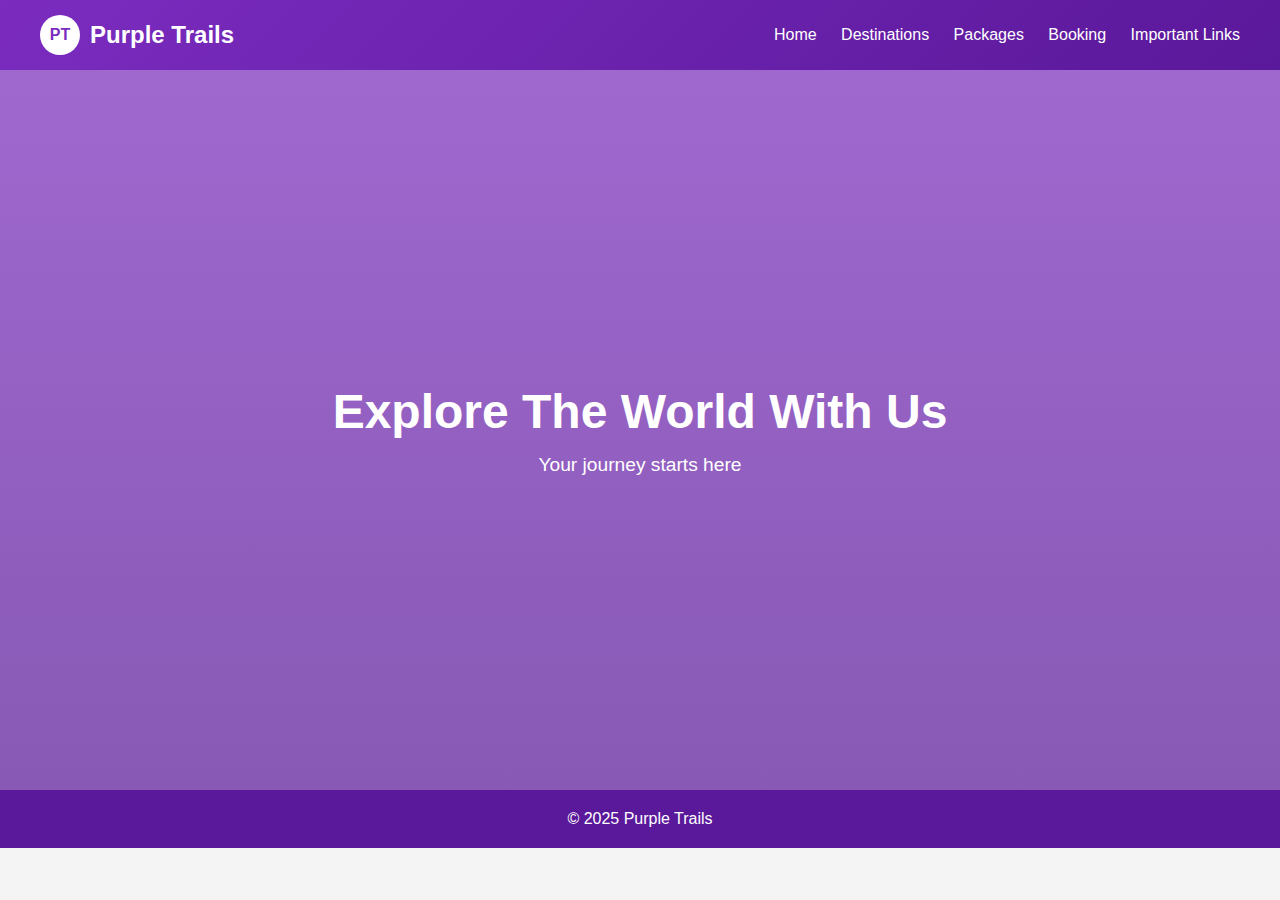
<file: index.html>
<!DOCTYPE html>
<html>
<head>
  <title>Purple Trails | Home</title>
  <link rel="stylesheet" href="style.css">
</head>
<body>

<header>
  <div class="logo">
    <div class="logo-icon">PT</div>
    <h2>Purple Trails</h2>
  </div>
  <nav>
    <a href="index.html">Home</a>
    <a href="destinations.html">Destinations</a>
    <a href="packages.html">Packages</a>
    <a href="booking.html">Booking</a>
    <a href="links.html">Important Links</a>
  </nav>
</header>

<div class="hero">
  <div>
    <h1>Explore The World With Us</h1>
    <p>Your journey starts here</p>
  </div>
</div>

<footer>
  <p>© 2025 Purple Trails</p>
</footer>

<script src="script.js"></script>
</body>
</html>
</file>
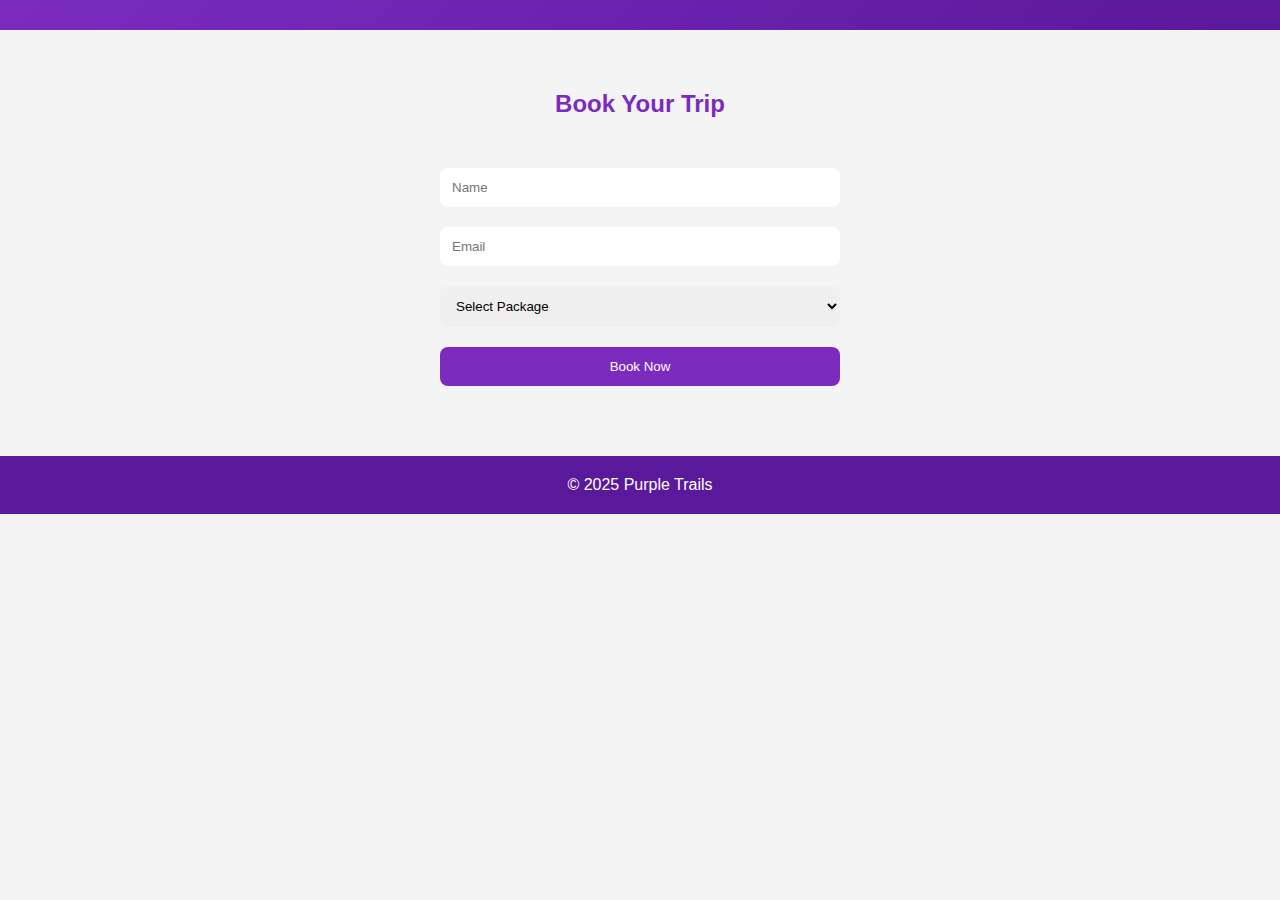
<file: booking.html>
<!DOCTYPE html>
<html>
<head>
  <title>Booking</title>
  <link rel="stylesheet" href="style.css">
</head>
<body>

<header></header>

<section>
  <h2 class="title">Book Your Trip</h2>
  <form>
    <input type="text" placeholder="Name" required>
    <input type="email" placeholder="Email" required>
    <select>
      <option>Select Package</option>
      <option>Basic</option>
      <option>Luxury</option>
    </select>
    <button>Book Now</button>
  </form>
</section>

<footer>© 2025 Purple Trails</footer>
</body>
</html>
</file>
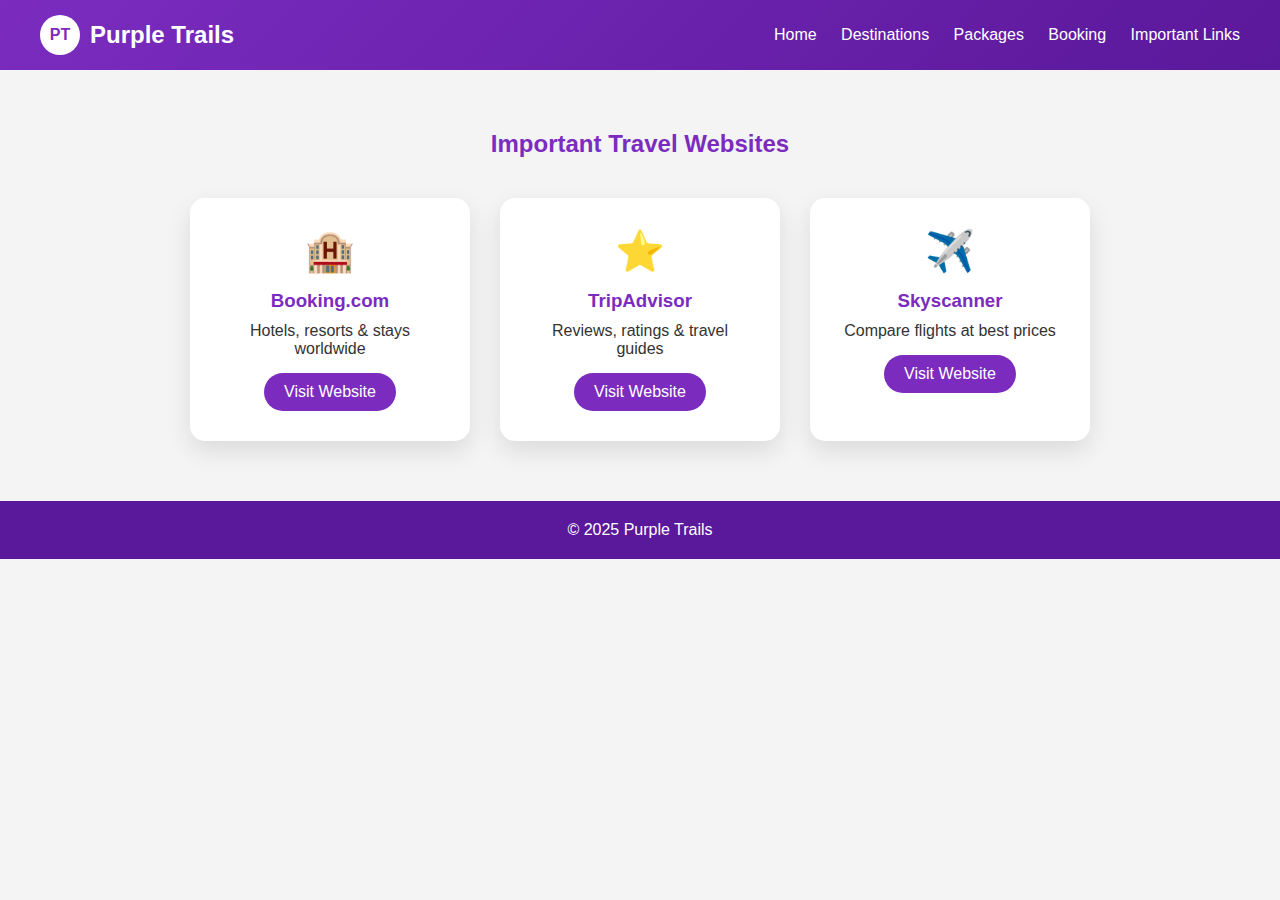
<file: links.html>
<!DOCTYPE html>
<html lang="en">
<head>
  <meta charset="UTF-8">
  <meta name="viewport" content="width=device-width, initial-scale=1.0">
  <title>Important Links | Purple Trails</title>
  <link rel="stylesheet" href="style.css">
</head>
<body>

<header>
  <div class="logo">
    <div class="logo-icon">PT</div>
    <h2>Purple Trails</h2>
  </div>
  <nav>
    <a href="index.html">Home</a>
    <a href="destinations.html">Destinations</a>
    <a href="packages.html">Packages</a>
    <a href="booking.html">Booking</a>
    <a href="links.html">Important Links</a>
  </nav>
</header>

<section>
  <h2 class="title">Important Travel Websites</h2>

  <div class="links-grid">

    <div class="link-card">
      <div class="link-icon">🏨</div>
      <h3>Booking.com</h3>
      <p>Hotels, resorts & stays worldwide</p>
      <a href="https://www.booking.com" target="_blank">Visit Website</a>
    </div>

    <div class="link-card">
      <div class="link-icon">⭐</div>
      <h3>TripAdvisor</h3>
      <p>Reviews, ratings & travel guides</p>
      <a href="https://www.tripadvisor.com" target="_blank">Visit Website</a>
    </div>

    <div class="link-card">
      <div class="link-icon">✈️</div>
      <h3>Skyscanner</h3>
      <p>Compare flights at best prices</p>
      <a href="https://www.skyscanner.com" target="_blank">Visit Website</a>
    </div>

  </div>
</section>

<footer>
  © 2025 Purple Trails
</footer>

</body>
</html>
</file>
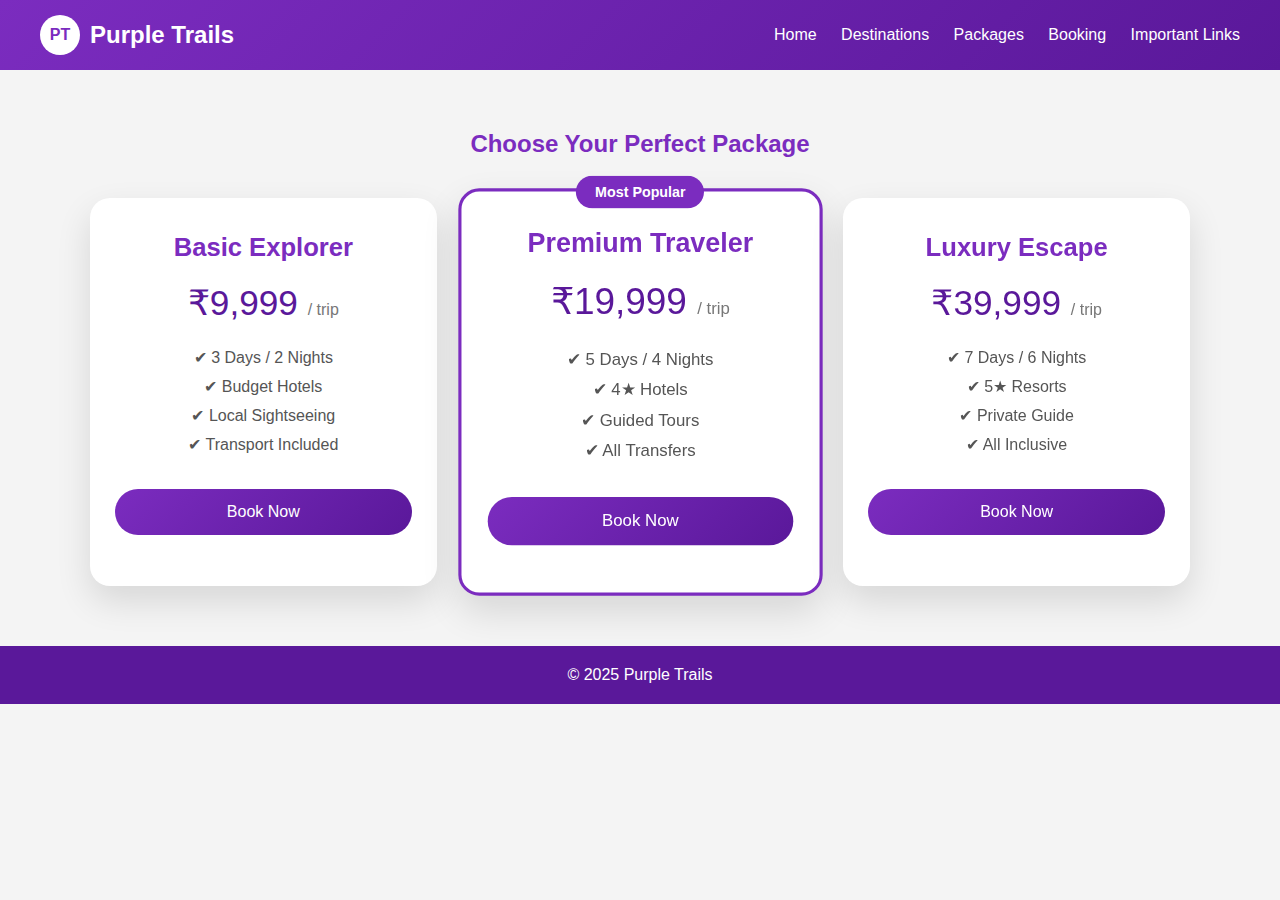
<file: packages.html>
<!DOCTYPE html>
<html lang="en">
<head>
  <meta charset="UTF-8">
  <meta name="viewport" content="width=device-width, initial-scale=1.0">
  <title>Packages | Purple Trails</title>
  <link rel="stylesheet" href="style.css">
</head>
<body>

<header>
  <div class="logo">
    <div class="logo-icon">PT</div>
    <h2>Purple Trails</h2>
  </div>
  <nav>
    <a href="index.html">Home</a>
    <a href="destinations.html">Destinations</a>
    <a href="packages.html">Packages</a>
    <a href="booking.html">Booking</a>
    <a href="links.html">Important Links</a>
  </nav>
</header>

<section>
  <h2 class="title">Choose Your Perfect Package</h2>

  <div class="packages-grid">

    <!-- BASIC -->
    <div class="package-card">
      <h3>Basic Explorer</h3>
      <div class="package-price">₹9,999 <span>/ trip</span></div>
      <ul class="package-features">
        <li>✔ 3 Days / 2 Nights</li>
        <li>✔ Budget Hotels</li>
        <li>✔ Local Sightseeing</li>
        <li>✔ Transport Included</li>
      </ul>
      <button onclick="location.href='booking.html'">Book Now</button>
    </div>

    <!-- POPULAR -->
    <div class="package-card popular">
      <div class="package-badge">Most Popular</div>
      <h3>Premium Traveler</h3>
      <div class="package-price">₹19,999 <span>/ trip</span></div>
      <ul class="package-features">
        <li>✔ 5 Days / 4 Nights</li>
        <li>✔ 4★ Hotels</li>
        <li>✔ Guided Tours</li>
        <li>✔ All Transfers</li>
      </ul>
      <button onclick="location.href='booking.html'">Book Now</button>
    </div>

    <!-- LUXURY -->
    <div class="package-card">
      <h3>Luxury Escape</h3>
      <div class="package-price">₹39,999 <span>/ trip</span></div>
      <ul class="package-features">
        <li>✔ 7 Days / 6 Nights</li>
        <li>✔ 5★ Resorts</li>
        <li>✔ Private Guide</li>
        <li>✔ All Inclusive</li>
      </ul>
      <button onclick="location.href='booking.html'">Book Now</button>
    </div>

  </div>
</section>

<footer>
  © 2025 Purple Trails
</footer>

</body>
</html>
</file>
<file: style.css>
:root {
  --purple: #7b2cbf;
  --purple-dark: #5a189a;
  --purple-light: #9d4edd;
  --white: #ffffff;
  --gray: #f4f4f4;
}

* {
  margin: 0;
  padding: 0;
  box-sizing: border-box;
  font-family: "Segoe UI", sans-serif;
}

body {
  background: var(--gray);
  color: #333;
}

/* HEADER */
header {
  background: linear-gradient(135deg, var(--purple), var(--purple-dark));
  padding: 15px 40px;
  display: flex;
  justify-content: space-between;
  align-items: center;
  color: var(--white);
}

.logo {
  display: flex;
  align-items: center;
  gap: 10px;
}

.logo-icon {
  width: 40px;
  height: 40px;
  background: var(--white);
  color: var(--purple);
  border-radius: 50%;
  display: flex;
  justify-content: center;
  align-items: center;
  font-weight: bold;
  animation: spin 3s linear infinite;
}

nav a {
  color: var(--white);
  margin-left: 20px;
  text-decoration: none;
  font-weight: 500;
}

nav a:hover {
  text-decoration: underline;
}

/* HERO */
.hero {
  height: 80vh;
  background: linear-gradient(
      rgba(123,44,191,0.7),
      rgba(90,24,154,0.7)
    ),
    url("https://images.unsplash.com/photo-1507525428034-b723cf961d3e")
    center/cover;
  display: flex;
  justify-content: center;
  align-items: center;
  color: var(--white);
  text-align: center;
}

.hero h1 {
  font-size: 3rem;
  animation: fadeUp 1.5s;
}

.hero p {
  margin-top: 15px;
  font-size: 1.2rem;
}

/* SECTIONS */
section {
  padding: 60px 40px;
}

.title {
  text-align: center;
  color: var(--purple);
  margin-bottom: 40px;
}

/* CARDS */
.cards {
  display: grid;
  grid-template-columns: repeat(auto-fit, minmax(250px, 1fr));
  gap: 30px;
}

.card {
  background: var(--white);
  border-radius: 15px;
  overflow: hidden;
  box-shadow: 0 10px 20px rgba(0,0,0,0.1);
  transform: translateY(40px);
  opacity: 0;
  transition: 0.6s;
}

.card.show {
  transform: translateY(0);
  opacity: 1;
}

.card img {
  width: 100%;
  height: 180px;
  object-fit: cover;
}

.card-content {
  padding: 20px;
}

.card-content h3 {
  color: var(--purple);
}

/* FORM */
form {
  max-width: 400px;
  margin: auto;
}

input, select, textarea, button {
  width: 100%;
  padding: 12px;
  margin: 10px 0;
  border-radius: 8px;
  border: none;
}

button {
  background: var(--purple);
  color: var(--white);
  cursor: pointer;
}

button:hover {
  background: var(--purple-light);
}

/* FOOTER */
footer {
  background: var(--purple-dark);
  color: var(--white);
  text-align: center;
  padding: 20px;
}

/* ANIMATIONS */
@keyframes fadeUp {
  from {opacity: 0; transform: translateY(40px);}
  to {opacity: 1; transform: translateY(0);}
}

@keyframes spin {
  0% {transform: rotate(0deg);}
  100% {transform: rotate(360deg);}
}

/* RESPONSIVE */
@media (max-width: 768px) {
  header {
    flex-direction: column;
  }
  nav {
    margin-top: 10px;
  }
  .hero h1 {
    font-size: 2.2rem;
  }
}
/* IMPORTANT LINKS PAGE */
.links-grid {
  display: grid;
  grid-template-columns: repeat(auto-fit, minmax(250px, 1fr));
  gap: 30px;
  max-width: 900px;
  margin: auto;
}

.link-card {
  background: var(--white);
  padding: 30px;
  border-radius: 15px;
  text-align: center;
  box-shadow: 0 10px 25px rgba(0,0,0,0.1);
  transition: transform 0.3s ease, box-shadow 0.3s ease;
}

.link-card:hover {
  transform: translateY(-10px);
  box-shadow: 0 20px 40px rgba(123,44,191,0.3);
}

.link-icon {
  font-size: 40px;
  margin-bottom: 15px;
}

.link-card h3 {
  color: var(--purple);
  margin-bottom: 10px;
}

.link-card a {
  display: inline-block;
  margin-top: 15px;
  text-decoration: none;
  background: var(--purple);
  color: var(--white);
  padding: 10px 20px;
  border-radius: 25px;
  transition: background 0.3s;
}

.link-card a:hover {
  background: var(--purple-light);
}


/* MODERN DESTINATIONS */
.destinations-grid {
  display: grid;
  grid-template-columns: repeat(auto-fit, minmax(280px, 1fr));
  gap: 30px;
  max-width: 1200px;
  margin: auto;
}

.destination-card {
  position: relative;
  height: 350px;
  border-radius: 18px;
  overflow: hidden;
  box-shadow: 0 15px 35px rgba(0,0,0,0.15);
  cursor: pointer;
  transition: transform 0.4s ease;
}

.destination-card:hover {
  transform: scale(1.03);
}

.destination-card img {
  width: 100%;
  height: 100%;
  object-fit: cover;
}

/* Overlay */
.destination-overlay {
  position: absolute;
  inset: 0;
  background: linear-gradient(
    rgba(0,0,0,0.1),
    rgba(90,24,154,0.85)
  );
  display: flex;
  align-items: flex-end;
  padding: 25px;
  color: white;
  transition: 0.4s ease;
}

.destination-card:hover .destination-overlay {
  background: linear-gradient(
    rgba(0,0,0,0.2),
    rgba(123,44,191,0.95)
  );
}

.destination-overlay h3 {
  font-size: 1.5rem;
  margin-bottom: 5px;
}

.destination-overlay p {
  font-size: 0.95rem;
  opacity: 0.9;
}
/* MODERN PACKAGES */
.packages-grid {
  display: grid;
  grid-template-columns: repeat(auto-fit, minmax(280px, 1fr));
  gap: 30px;
  max-width: 1100px;
  margin: auto;
}

.package-card {
  background: var(--white);
  border-radius: 20px;
  padding: 35px 25px;
  box-shadow: 0 15px 35px rgba(0,0,0,0.12);
  position: relative;
  text-align: center;
  transition: transform 0.4s ease, box-shadow 0.4s ease;
}

.package-card:hover {
  transform: translateY(-12px);
  box-shadow: 0 25px 50px rgba(123,44,191,0.35);
}

.package-card.popular {
  border: 3px solid var(--purple);
  transform: scale(1.05);
}

.package-badge {
  position: absolute;
  top: -15px;
  left: 50%;
  transform: translateX(-50%);
  background: var(--purple);
  color: var(--white);
  padding: 8px 18px;
  border-radius: 20px;
  font-size: 0.85rem;
  font-weight: bold;
}

.package-card h3 {
  color: var(--purple);
  font-size: 1.6rem;
  margin-bottom: 10px;
}

.package-price {
  font-size: 2.2rem;
  color: var(--purple-dark);
  margin: 20px 0;
}

.package-price span {
  font-size: 1rem;
  color: #777;
}

.package-features {
  list-style: none;
  margin: 25px 0;
  padding: 0;
}

.package-features li {
  margin: 10px 0;
  color: #555;
}

.package-card button {
  background: linear-gradient(
    135deg,
    var(--purple),
    var(--purple-dark)
  );
  color: white;
  border: none;
  padding: 14px 30px;
  border-radius: 30px;
  cursor: pointer;
  font-size: 1rem;
  transition: background 0.3s;
}

.package-card button:hover {
  background: linear-gradient(
    135deg,
    var(--purple-light),
    var(--purple)
  );
}

.destination-link {
  text-decoration: none;
  color: inherit;
  display: block;
}
</file>
